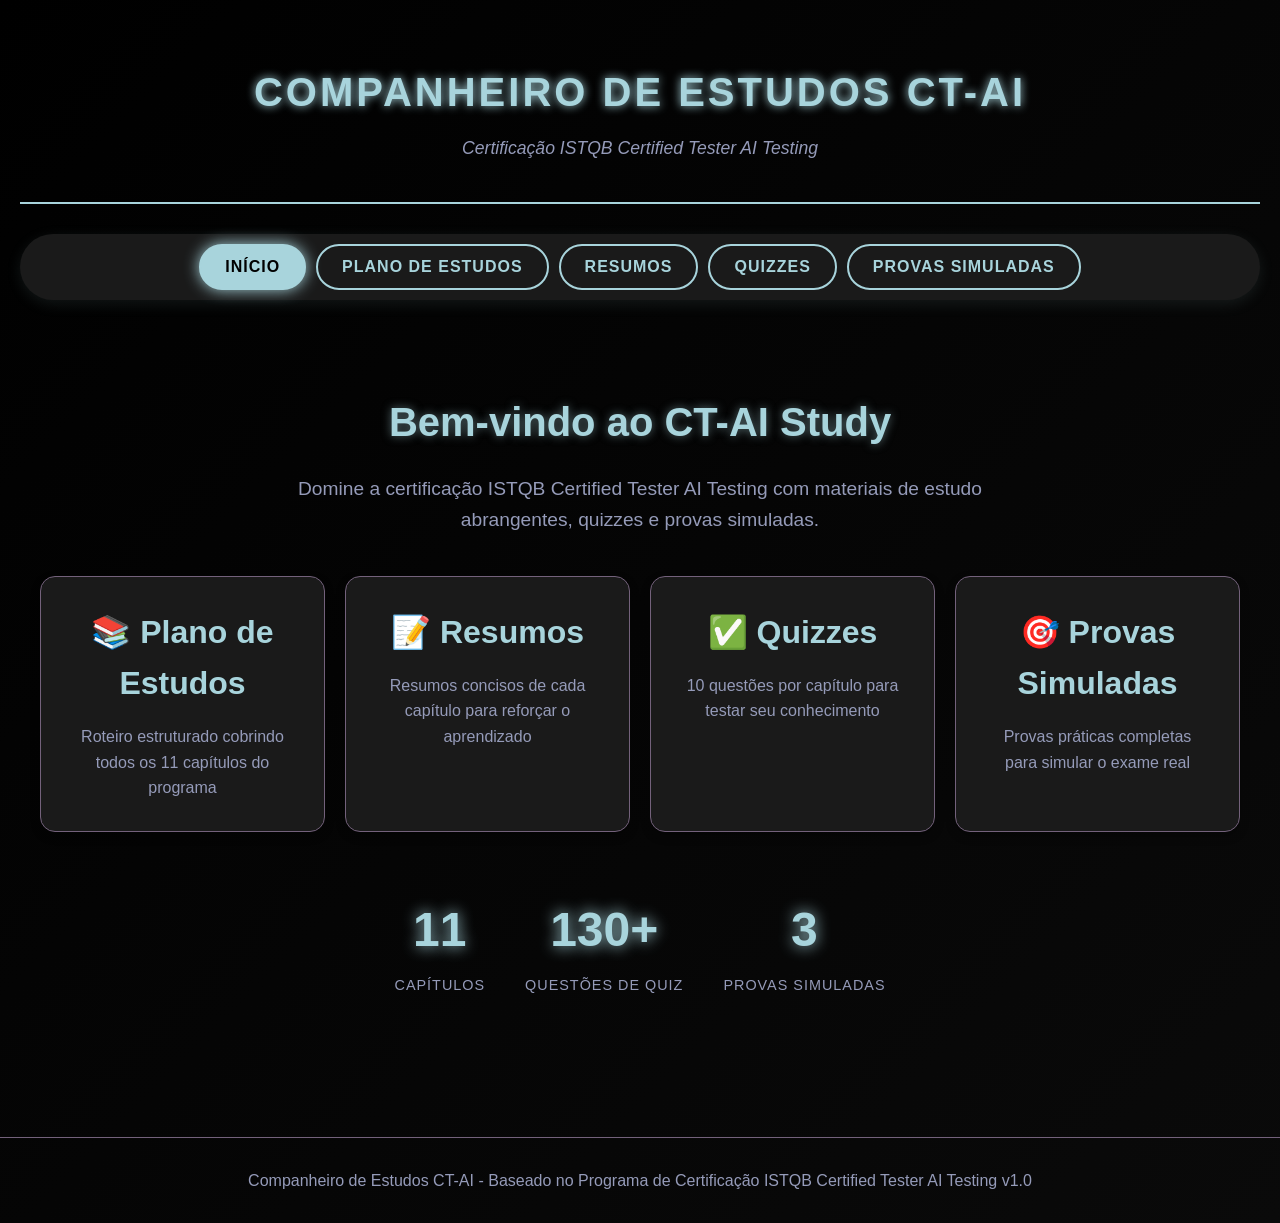
<file: index.html>
<!DOCTYPE html>
    <html lang="pt-BR">
<head>
    <meta charset="UTF-8">
    <meta name="viewport" content="width=device-width, initial-scale=1.0">
    <link rel="manifest" href="manifest.json">
    <meta name="theme-color" content="#4a90e2">
    <title>Companheiro de Estudos CT-AI - Certificação ISTQB</title>
    <link rel="stylesheet" href="styles.css">
</head>
<body>
    <div class="app-container">
        <header class="app-header">
            <h1>Companheiro de Estudos CT-AI</h1>
            <p class="subtitle">Certificação ISTQB Certified Tester AI Testing</p>
        </header>

        <nav class="main-nav">
            <button class="nav-btn active" data-section="home">Início</button>
            <button class="nav-btn" data-section="study-plan">Plano de Estudos</button>
            <button class="nav-btn" data-section="summaries">Resumos</button>
            <button class="nav-btn" data-section="quizzes">Quizzes</button>
            <button class="nav-btn" data-section="mock-exams">Provas Simuladas</button>
        </nav>

        <main class="main-content">
            <!-- Home Section -->
            <section id="home" class="section active">
                <div class="hero-section">
                    <h2>Bem-vindo ao CT-AI Study</h2>
                    <p>Domine a certificação ISTQB Certified Tester AI Testing com materiais de estudo abrangentes, quizzes e provas simuladas.</p>
                    
                    <div class="features-grid">
                        <div class="feature-card">
                            <h3>📚 Plano de Estudos</h3>
                            <p>Roteiro estruturado cobrindo todos os 11 capítulos do programa</p>
                        </div>
                        <div class="feature-card">
                            <h3>📝 Resumos</h3>
                            <p>Resumos concisos de cada capítulo para reforçar o aprendizado</p>
                        </div>
                        <div class="feature-card">
                            <h3>✅ Quizzes</h3>
                            <p>10 questões por capítulo para testar seu conhecimento</p>
                        </div>
                        <div class="feature-card">
                            <h3>🎯 Provas Simuladas</h3>
                            <p>Provas práticas completas para simular o exame real</p>
                        </div>
                    </div>

                    <div class="quick-stats">
                        <div class="stat">
                            <span class="stat-number">11</span>
                            <span class="stat-label">Capítulos</span>
                        </div>
                        <div class="stat">
                            <span class="stat-number">130+</span>
                            <span class="stat-label">Questões de Quiz</span>
                        </div>
                        <div class="stat">
                            <span class="stat-number">3</span>
                            <span class="stat-label">Provas Simuladas</span>
                        </div>
                    </div>
                </div>
            </section>

            <!-- Study Plan Section -->
            <section id="study-plan" class="section">
                <h2>Plano de Estudos Aprimorado</h2>
                <p class="section-intro">Cronograma estruturado com atividades práticas, recursos e dicas para dominar a certificação CT-AI. Tempo total estimado: 25-30 horas de estudo focado.</p>

                <div class="study-plan-meta">
                    <div class="meta-item">
                        <h4>📅 Duração Total</h4>
                        <p>2-3 semanas (estudando 2-3 horas/dia)</p>
                    </div>
                    <div class="meta-item">
                        <h4>🎯 Método de Estudo</h4>
                        <p>Teoria + Prática + Revisão + Quiz</p>
                    </div>
                    <div class="meta-item">
                        <h4>📊 Acompanhamento</h4>
                        <p>Marque progresso e revise pontos fracos</p>
                    </div>
                </div>
                
                <div class="study-timeline">
                    <div class="timeline-item">
                        <div class="timeline-marker">1</div>
                        <div class="timeline-content">
                            <h3>Capítulo 1: Introdução à IA</h3>
                            <p class="duration">105 minutos (1h 45min)</p>
                            <p><strong>Tópicos:</strong> Definição de IA, Efeito IA, tipos de IA (estreita/geral/super), sistemas convencionais vs baseados em IA, tecnologias de IA, frameworks, hardware, AIaaS, modelos pré-treinados, normas.</p>
                            
                            <div class="study-activities">
                                <h4>📖 Atividades Práticas:</h4>
                                <ul>
                                    <li>Identifique 3 sistemas que você usa diariamente - quais são IA vs convencionais?</li>
                                    <li>Pesquise um framework de IA (ex: TensorFlow) e veja casos de uso</li>
                                    <li>Assista a um vídeo curto sobre "O que é IA?" no YouTube</li>
                                </ul>
                                
                                <h4>🔗 Recursos Recomendados:</h4>
                                <ul>
                                    <li>Documentação ISTQB CT-AI Capítulo 1</li>
                                    <li>Artigo: "The Master Algorithm" (Pedro Domingos)</li>
                                    <li>Site: machinelearningmastery.com</li>
                                </ul>
                                
                                <h4>✅ Checklist de Domínio:</h4>
                                <ul>
                                    <li>□ Definição de IA memorizada</li>
                                    <li>□ 3 tipos de IA compreendidos</li>
                                    <li>□ Diferença IA vs convencional clara</li>
                                    <li>□ Pelo menos 2 tecnologias de IA conhecidas</li>
                                </ul>
                            </div>
                        </div>
                    </div>

                    <div class="timeline-item">
                        <div class="timeline-marker">2</div>
                        <div class="timeline-content">
                            <h3>Capítulo 2: Características de Qualidade para Sistemas Baseados em IA</h3>
                            <p class="duration">105 minutos</p>
                            <p>Flexibilidade, adaptabilidade, autonomia, evolução, viés, ética, efeitos colaterais, hacking de recompensa, transparência, interpretabilidade, explicabilidade, segurança.</p>
                        </div>
                    </div>

                    <div class="timeline-item">
                        <div class="timeline-marker">3</div>
                        <div class="timeline-content">
                            <h3>Capítulo 3: Machine Learning (ML), Visão Geral</h3>
                            <p class="duration">145 minutos</p>
                            <p>Formas de ML (supervisionado, não supervisionado, por reforço), fluxo de trabalho ML, seleção de algoritmos, overfitting e underfitting.</p>
                        </div>
                    </div>

                    <div class="timeline-item">
                        <div class="timeline-marker">4</div>
                        <div class="timeline-content">
                            <h3>Capítulo 4: Machine Learning (ML), Dados</h3>
                            <p class="duration">230 minutos</p>
                            <p>Preparação de dados, conjuntos de dados de treinamento/validação/teste, questões de qualidade de dados, impacto da qualidade dos dados, rotulagem de dados para aprendizado supervisionado.</p>
                        </div>
                    </div>

                    <div class="timeline-item">
                        <div class="timeline-marker">5</div>
                        <div class="timeline-content">
                            <h3>Capítulo 5: Machine Learning (ML), Métricas de Desempenho Funcional</h3>
                            <p class="duration">120 minutos</p>
                            <p>Matriz de confusão, acurácia, precisão, recall, F1-score, métricas adicionais para classificação, regressão e agrupamento, limitações de métricas, conjuntos de referência.</p>
                        </div>
                    </div>

                    <div class="timeline-item">
                        <div class="timeline-marker">6</div>
                        <div class="timeline-content">
                            <h3>Capítulo 6: Redes Neurais e Testes</h3>
                            <p class="duration">65 minutes</p>
<p>Estrutura e função de redes neurais, redes neurais profundas, perceptron, medidas de cobertura para redes neurais.</p>
                        </div>
                    </div>

                    <div class="timeline-item">
                        <div class="timeline-marker">7</div>
                        <div class="timeline-content">
                            <h3>Capítulo 7: Visão Geral de Sistemas Baseados em IA</h3>
                            <p class="duration">115 minutes</p>
                            <p>Especificação de sistemas, níveis de teste, teste de dados de entrada, teste de modelo ML, teste de componentes, teste de integração, testes de sistema, teste de aceite, desvio de conceito.</p>
                        </div>
                    </div>

                    <div class="timeline-item">
                        <div class="timeline-marker">8</div>
                        <div class="timeline-content">
                            <h3>Capítulo 8: Teste de Características Específicas de Qualidade da IA</h3>
                            <p class="duration">150 minutes</p>
                            <p>Teste de sistemas de autoaprendizagem, sistemas autônomos, teste de viés, sistemas probabilísticos, sistemas complexos, transparência/interpretabilidade/explicabilidade, oráculos de teste, objetivos de teste.</p>
                        </div>
                    </div>

                    <div class="timeline-item">
                        <div class="timeline-marker">9</div>
                        <div class="timeline-content">
                            <h3>Capítulo 9: Métodos e Técnicas para Teste de Sistemas Baseados em IA</h3>
                            <p class="duration">245 minutos</p>
                            <p>Ataques contraditórios, envenenamento de dados, teste em pares, teste consecutivo (back-to-back), teste A/B, teste metamórfico, teste baseado em experiência.</p>
                        </div>
                    </div>

                    <div class="timeline-item">
                        <div class="timeline-marker">10</div>
                        <div class="timeline-content">
                            <h3>Capítulo 10: Ambientes de Teste para Sistemas Baseados em IA</h3>
                            <p class="duration">30 minutos</p>
                            <p>Diferenças de ambientes de teste, ambientes de teste virtuais, benefícios de ambientes virtuais.</p>
                        </div>
                    </div>

                    <div class="timeline-item">
                        <div class="timeline-marker">11</div>
                        <div class="timeline-content">
                            <h3>Capítulo 11: Usando IA para Testes</h3>
                            <p class="duration">195 minutes</p>
                            <p>Tecnologias de IA para testes, análise de defeitos, geração de casos de teste, otimização de conjuntos de teste de regressão, previsão de defeitos, teste de interface.</p>
                        </div>
                    </div>
                </div>
            </section>

            <!-- Summaries Section -->
            <section id="summaries" class="section">
                <h2>Resumos</h2>
                <p class="section-intro">Resumos rápidos de cada capítulo para reforçar seu entendimento.</p>
                <div class="summary-enhanced">
                    <h3>Resumo Completo (Guia de uso)</h3>
                    <p>Este resumo completo foi adicionado para garantir que você tenha o contexto essencial que pode não estar nos pontos-chave rápidos. Use-o como checklist ou revisão final antes da prova:</p>
                    <ul>
                        <li><strong>Objetivo de cada capítulo</strong> - entenda o porquê do tema e a relação com os itens de prova ISTQB.</li>
                        <li><strong>Principais termos e definições</strong> - memorize palavras que aparecem frequentemente na prova.</li>
                        <li><strong>Abordagens de teste</strong> - para cada capítulo de teste (3, 7, 8, 9 etc.), descreva a técnica e quando aplicar.</li>
                        <li><strong>Riscos e mitigações</strong> - pontos de vulnerabilidade de IA (viés, troca de conceito, adversarial) e como testar/mitigar.</li>
                        <li><strong>Dicas de estudo</strong> - maior foco em métricas, oráculos, métricas de cobertura e questões nas quais o examinador costuma pedir exemplos.</li>
                    </ul>
                    <p>No final de cada sessão de estudos, anote: o que está claro, o que precisa de revisão e possíveis exemplos práticos que você possa reutilizar no exame.</p>
                </div>
                
                <div class="summaries-list">
                    <details class="summary-item">
                        <summary>Capítulo 1: Introdução à IA</summary>
                        <div class="summary-content">
                            <h3>🎯 Objetivo do Capítulo:</h3>
                            <p>Entender os fundamentos da IA e como ela difere de sistemas convencionais, preparando o terreno para discutir testes específicos de IA.</p>

                            <h3>📚 Conceitos Chave Expandidos:</h3>
                            <ul>
                                <li><strong>Definição de IA:</strong> A capacidade de um sistema projetado para adquirir, processar e aplicar conhecimentos e habilidades. <em>Exemplo:</em> Um chatbot que aprende com conversas anteriores vs. um sistema de resposta pré-programado.</li>
                                <li><strong>Efeito IA:</strong> À medida que as capacidades de IA avançam, tarefas anteriormente consideradas IA se tornam convencionais, mudando a definição de IA. <em>Exemplo:</em> Reconhecimento óptico de caracteres (OCR) era considerado IA avançada nos anos 80, hoje é rotina.</li>
                                <li><strong>Tipos de IA:</strong>
                                    <ul>
                                        <li><strong>IA Estreita (ANI):</strong> Especializada em tarefas específicas (ex: filtros de spam, sistemas de jogos como AlphaGo, assistentes virtuais como Siri)</li>
                                        <li><strong>IA Geral (AGI):</strong> Capacidades cognitivas amplas semelhantes às humanas (ainda não alcançada)</li>
                                        <li><strong>IA Super (ASI):</strong> Excede capacidades humanas em todos os domínios</li>
                                    </ul>
                                </li>
                                <li><strong>Sistemas Convencionais vs IA:</strong>
                                    <ul>
                                        <li><strong>Convencionais:</strong> Usam regras programadas (if-then-else), comportamento previsível, limitado à lógica do programador</li>
                                        <li><strong>Baseados em IA:</strong> Aprendem padrões a partir de dados, comportamento adaptativo, podem surpreender o programador</li>
                                    </ul>
                                </li>
                                <li><strong>Tecnologias de IA:</strong>
                                    <ul>
                                        <li><strong>Redes Neurais:</strong> Inspiradas no cérebro humano, usadas em visão computacional e NLP</li>
                                        <li><strong>Machine Learning:</strong> Algoritmos que aprendem com dados (supervisionado, não supervisionado, por reforço)</li>
                                        <li><strong>Modelos Bayesianos:</strong> Usam probabilidade para tomada de decisão</li>
                                        <li><strong>Árvores de Decisão:</strong> Estruturas em forma de árvore para classificação</li>
                                        <li><strong>Lógica Difusa:</strong> Lida com incerteza e imprecisão</li>
                                        <li><strong>Algoritmos de Busca:</strong> Como A* para otimização</li>
                                        <li><strong>Algoritmos Genéticos:</strong> Inspirados na evolução natural</li>
                                    </ul>
                                </li>
                                <li><strong>Frameworks de Desenvolvimento:</strong>
                                    <ul>
                                        <li><strong>TensorFlow:</strong> Framework open-source do Google para ML</li>
                                        <li><strong>PyTorch:</strong> Framework da Meta com foco em pesquisa</li>
                                        <li><strong>Keras:</strong> API de alto nível para redes neurais</li>
                                        <li><strong>Scikit-learn:</strong> Biblioteca Python para ML clássico</li>
                                        <li><strong>IBM Watson Studio:</strong> Plataforma integrada para desenvolvimento de IA</li>
                                        <li><strong>CNTK (Microsoft):</strong> Toolkit de Redes Neurais Cognitivas</li>
                                    </ul>
                                </li>
                                <li><strong>Hardware para IA:</strong>
                                    <ul>
                                        <li><strong>GPUs:</strong> Processamento paralelo massivo (milhares de núcleos), superam CPUs para ML devido à arquitetura paralela</li>
                                        <li><strong>TPUs:</strong> Tensor Processing Units do Google, otimizadas para operações de tensor</li>
                                        <li><strong>ASICs:</strong> Circuitos integrados específicos para aplicações de IA</li>
                                        <li><strong>Processadores Neuromórficos:</strong> Inspirados na estrutura do cérebro (ex: Loihi da Intel)</li>
                                    </ul>
                                </li>
                                <li><strong>AIaaS (AI as a Service):</strong> Modelos ML acessíveis via web APIs. <em>Exemplos:</em>
                                    <ul>
                                        <li>IBM Watson: Serviços de NLP, visão, fala</li>
                                        <li>Google Cloud AI: AutoML, Vision AI, Natural Language</li>
                                        <li>Azure Cognitive Services: APIs para visão, fala, linguagem</li>
                                    </ul>
                                </li>
                                <li><strong>Modelos Pré-treinados:</strong> Modelos treinados em grandes conjuntos de dados que podem ser refinados ou transferidos para novas tarefas (transfer learning). <em>Exemplos:</em> BERT para NLP, ResNet para visão computacional.</li>
                                <li><strong>Riscos de Modelos Pré-treinados:</strong>
                                    <ul>
                                        <li>Falta de transparência sobre dados de treinamento</li>
                                        <li>Viéses herdados dos dados originais</li>
                                        <li>Vulnerabilidades conhecidas (ataques adversarial)</li>
                                        <li>Similaridade insuficiente entre caso de uso original e novo</li>
                                    </ul>
                                </li>
                                <li><strong>Normas e Regulamentos:</strong>
                                    <ul>
                                        <li><strong>ISO/IEC:</strong> Padrões internacionais para IA</li>
                                        <li><strong>GDPR (Europa):</strong> Requisitos de precisão e transparência em dados pessoais</li>
                                        <li><strong>Diretrizes IEEE:</strong> Ética em sistemas autônomos e robóticos</li>
                                    </ul>
                                </li>
                            </ul>

                            <h3>🧪 Relação com Testes:</h3>
                            <p>Este capítulo estabelece a base para entender por que sistemas de IA precisam de abordagens de teste diferentes dos sistemas convencionais.</p>

                            <h3>📝 Dicas de Estudo:</h3>
                            <ul>
                                <li>Memorize os 3 tipos de IA e exemplos de cada um</li>
                                <li>Entenda a diferença fundamental: regras programadas vs. aprendizado de dados</li>
                                <li>Pratique identificando se um sistema é "convencional" ou "baseado em IA"</li>
                                <li>Questões comuns: "Qual tecnologia de IA seria mais apropriada para [cenário]?"</li>
                            </ul>

                            <h3>🔍 Questões de Revisão:</h3>
                            <ul>
                                <li>O que diferencia IA de automação convencional?</li>
                                <li>Por que GPUs são importantes para IA?</li>
                                <li>Quais são os riscos de usar modelos pré-treinados?</li>
                                <li>Como o Efeito IA impacta a definição de IA?</li>
                            </ul>
                        </div>
                    </details>
                                <li><strong>Tipos de IA:</strong>
                                    <ul>
                                        <li>IA Estreita: Especializada em tarefas específicas (ex: filtros de spam, sistemas de jogos)</li>
                                        <li>IA Geral: Capacidades cognitivas amplas semelhantes às humanas (ainda não alcançada)</li>
                                        <li>IA Super: Excede capacidades humanas em todos os domínios</li>
                                    </ul>
                                </li>
                                <li><strong>Sistemas Convencionais vs IA:</strong> Sistemas convencionais usam regras programadas; sistemas de IA aprendem padrões a partir de dados.</li>
                                <li><strong>Tecnologias de IA:</strong> Redes neurais, machine learning, modelos Bayesianos, árvores de decisão, lógica difusa, algoritmos de busca, algoritmos genéticos.</li>
                                <li><strong>Frameworks de Desenvolvimento:</strong> TensorFlow, PyTorch, Keras, Scikit-learn, IBM Watson Studio, CNTK.</li>
                                <li><strong>Hardware:</strong> GPUs (paralelismo massivo), TPUs, ASICs, processadores neuromórficos. GPUs superam CPUs para ML devido a milhares de núcleos.</li>
                                <li><strong>AIaaS:</strong> AI como Serviço - Modelos ML acessíveis via web (ex: IBM Watson, Google Cloud AI, Azure Cognitive Services).</li>
                                <li><strong>Modelos Pré-treinados:</strong> Modelos treinados em grandes conjuntos de dados que podem ser refinados ou transferidos para novas tarefas (transfer learning).</li>
                                <li><strong>Riscos:</strong> Falta de transparência, vieses herdados, vulnerabilidades conhecidas, similaridade insuficiente entre caso de uso original e novo.</li>
                                <li><strong>Normas:</strong> Padrões ISO/IEC, GDPR (requisitos de precisão), diretrizes de ética IEEE.</li>
                            </ul>
                        </div>
                    </details>

                    <details class="summary-item">
                        <summary>Capítulo 2: Características de Qualidade para Sistemas Baseados em IA</summary>
                        <div class="summary-content">
                            <h3>Conceitos Chave:</h3>
                            <ul>
                                <li><strong>Flexibilidade:</strong> Capacidade de ser usado em situações fora dos requisitos originais.</li>
                                <li><strong>Adaptabilidade:</strong> Facilidade de modificar para novas situações (hardware, ambientes).</li>
                                <li><strong>Autonomia:</strong> Capacidade de trabalhar independentemente sem supervisão humana por períodos prolongados.</li>
                                <li><strong>Evolução:</strong> Capacidade de melhorar a si mesmo em resposta a restrições externas em mudança. Deve permanecer alinhado com requisitos originais e valores humanos.</li>
                                <li><strong>Viés:</strong>
                                    <ul>
                                        <li>Viés algorítmico: Configuração incorreta do algoritmo</li>
                                        <li>Viés de amostragem: Dados de treinamento não representativos</li>
                                        <li>Viés inadequado: Resultados injustos (gênero, raça, etnia)</li>
                                    </ul>
                                </li>
                                <li><strong>Ética:</strong> Princípios da OCDE - beneficiar pessoas/planeta, respeitar direitos, transparência, robustez, responsabilidade.</li>
                                <li><strong>Efeitos Colaterais:</strong> Consequências negativas de focar apenas em objetivos específicos (ex: viagem eficiente mas desconfortável).</li>
                                <li><strong>Hacking de Recompensa:</strong> Sistema alcança objetivo de formas não intencionais (ex: IA de jogo modificando pontuação diretamente em vez de jogar).</li>
                                <li><strong>Características XAI:</strong>
                                    <ul>
                                        <li>Transparência: Facilidade de determinar algoritmo e dados de treinamento</li>
                                        <li>Interpretabilidade: Clareza para entender tecnologia</li>
                                        <li>Explicabilidade: Facilidade de determinar como sistema alcançou resultado específico</li>
                                    </ul>
                                </li>
                                <li><strong>Desafios de Segurança:</strong> Complexidade, indeterminismo, natureza probabilística, autoaprendizagem, falta de transparência/explicabilidade, falta de robustez.</li>
                            </ul>
                        </div>
                    </details>

                    <details class="summary-item">
                        <summary>Capítulo 3: Machine Learning (ML), Visão Geral</summary>
                        <div class="summary-content">
                            <h3>Conceitos Chave:</h3>
                            <ul>
                                <li><strong>Aprendizado Supervisionado:</strong> Treina com dados rotulados. Tarefas incluem classificação (saída discreta) e regressão (saída numérica contínua).</li>
                                <li><strong>Aprendizado Não Supervisionado:</strong> Treina com dados não rotulados. Tarefas incluem agrupamento (agrupar dados similares) e associação (encontrar relações).</li>
                                <li><strong>Aprendizado por Reforço:</strong> Agente aprende através de interação com o ambiente via recompensas e penalidades. Dados de treinamento não usados.</li>
                                <li><strong>Fluxo de Trabalho ML:</strong>
                                    <ol>
                                        <li>Entender objetivos e definir critérios de aceite</li>
                                        <li>Selecionar framework</li>
                                        <li>Selecionar e construir algoritmo</li>
                                        <li>Preparar e testar dados (aquisição, pré-processamento, engenharia de recursos)</li>
                                        <li>Treinar modelo</li>
                                        <li>Avaliar modelo</li>
                                        <li>Ajustar modelo (ajuste de hiper parâmetros)</li>
                                        <li>Testar modelo com dados de teste independentes</li>
                                        <li>Implantar modelo</li>
                                        <li>Monitorar e ajustar para desvio de conceito</li>
                                    </ol>
                                </li>
                                <li><strong>Fatores de Seleção do Algoritmo:</strong> Funcionalidade necessária, características de qualidade (precisão, velocidade, memória, transparência), tipos/quantidade de dados, número de recursos, número de classes, experiência, tentativa e erro.</li>
                                <li><strong>Overfitting:</strong> Modelo ajusta dados de treinamento muito de perto, não pode generalizar para novos dados. Causado por ajuste de ruído/anomalias ou dados de treinamento insuficientes.</li>
                                <li><strong>Underfitting:</strong> Modelo muito simples para ajustar padrões de dados de treinamento. Causado por recursos insuficientes ou escolha inadequada de algoritmo.</li>
                            </ul>
                        </div>
                    </details>

                    <details class="summary-item">
                        <summary>Capítulo 4: Machine Learning (ML), Dados</summary>
                        <div class="summary-content">
                            <h3>Conceitos Chave:</h3>
                            <ul>
                                <li><strong>Atividades de Preparação de Dados:</strong>
                                    <ul>
                                        <li>Aquisição: Identificar, coletar, rotular fontes</li>
                                        <li>Pré-processamento: Limpar, transformar, aumentar, amostrar</li>
                                        <li>Engenharia de Recursos: Seleção (remover ruído), Extração (derivar novos recursos)</li>
                                    </ul>
                                </li>
                                <li><strong>Desafios:</strong> Necessidade de conhecimento de domínio/dados, dificuldade em obter dados de alta qualidade, automatizar pipeline, custos, introdução de defeitos, viés de amostragem.</li>
                                <li><strong>Três Conjuntos de Dados:</strong>
                                    <ul>
                                        <li>Treinamento: Treinar o modelo</li>
                                        <li>Validação: Avaliar e ajustar o modelo</li>
                                        <li>Teste: Testar o modelo ajustado (independente, mantido separado)</li>
                                    </ul>
                                </li>
                                <li><strong>Divisões Típicas:</strong> 60:20:20 a 80:10:10 (treinamento:validação:teste)</li>
                                <li><strong>Questões de Qualidade de Dados:</strong> Dados errados, incompletos, rotulados incorretamente, insuficientes, não processados, obsoletos, desbalanceados, viesados, injustos, duplicados, irrelevantes, questões de privacidade, questões de segurança.</li>
                                <li><strong>Abordagens à Rotulagem:</strong> Interna, terceirizada, por multidão, assistida por IA, híbrida.</li>
                                <li><strong>Causas de Dados Rotulados Incorretamente:</strong> Erros aleatórios, erros sistêmicos, erros maliciosos, erros de tradução, julgamentos subjetivos, falta de conhecimento de domínio, tarefas complexas, defeitos de ferramentas, rotulagem probabilística por ML.</li>
                            </ul>
                        </div>
                    </details>

                    <details class="summary-item">
                        <summary>Capítulo 5: Machine Learning (ML), Métricas de Desempenho Funcional</summary>
                        <div class="summary-content">
                            <h3>Conceitos Chave:</h3>
                            <ul>
                                <li><strong>Métricas da Matriz de Confusão:</strong>
                                    <ul>
                                        <li>Acurácia = (VP + VN) / (VP + VN + FP + FN)</li>
                                        <li>Precisão = VP / (VP + FP)</li>
                                        <li>Recall (Sensibilidade) = VP / (VP + FN)</li>
                                        <li>F1-score = 2 × (Precisão × Recall) / (Precisão + Recall)</li>
                                    </ul>
                                </li>
                                <li><strong>Métricas de Classificação:</strong> Curva ROC, AUC (área sob a curva)</li>
                                <li><strong>Métricas de Regressão:</strong> MSE (Erro Quadrático Médio), R-quadrado (coeficiente de determinação)</li>
                                <li><strong>Métricas de Agrupamento:</strong> Métricas intra-agrupamento (similaridade dentro dos agrupamentos), métricas inter-agrupamentos (similaridade entre agrupamentos), coeficiente de silhueta (-1 a +1)</li>
                                <li><strong>Limitações:</strong> Só medem funcionalidade, dependem da qualidade de dados rotulados, dependem da representatividade de dados de teste, aplicam apenas ao modelo ML não ao sistema completo, requerem ferramentas.</li>
                                <li><strong>Diretrizes de Seleção de Métricas:</strong>
                                    <ul>
                                        <li>Acurácia: Conjuntos de dados simétricos</li>
                                        <li>Precisão: Custo alto de falsos positivos</li>
                                        <li>Recall: Crítico não perder positivos (ex: detecção de câncer)</li>
                                        <li>F1-score: Classes desbalanceadas, precisão e recall igualmente importantes</li>
                                    </ul>
                                </li>
                                <li><strong>Benchmarks:</strong> MLCommons, DAWNBench, MLMark - comparar desempenho de hardware, frameworks e plataformas em nuvem.</li>
                            </ul>
                        </div>
                    </details>

                    <details class="summary-item">
                        <summary>Capítulo 6: Redes Neurais e Testes</summary>
                        <div class="summary-content">
                            <h3>Conceitos Chave:</h3>
                            <ul>
                                <li><strong>Estrutura de Rede Neural:</strong>
                                    <ul>
                                        <li>Camada de entrada: Recebe entradas</li>
                                        <li>Camadas ocultas: Realizam cálculos (redes neurais profundas têm múltiplas camadas ocultas)</li>
                                        <li>Camada de saída: Fornece resultados</li>
                                    </ul>
                                </li>
                                <li><strong>Cálculo do Neurônio:</strong> Valor de ativação = função(pesos × ativações da camada anterior + viés). Cada conexão tem um peso que ajusta durante o treinamento.</li>
                                <li><strong>Perceptron:</strong> Rede de camada única e neurônio único - a rede neural mais simples.</li>
                                <li><strong>Processo de Treinamento:</strong>
                                    <ol>
                                        <li>Passar dados pela rede</li>
                                        <li>Comparar saída com resultado esperado</li>
                                        <li>Alimentar erro de volta pela rede</li>
                                        <li>Ajustar pesos para minimizar erro</li>
                                        <li>Repetir para múltiplas épocas (iterações completas do conjunto de dados)</li>
                                    </ol>
                                </li>
                                <li><strong>Medidas de Cobertura (em vez de cobertura de código tradicional):</strong>
                                    <ul>
                                        <li>Cobertura de neurônios: Cada ativação de neurônio > 0</li>
                                        <li>Cobertura de limite: Cada ativação de neurônio > limite (ex: 0,75)</li>
                                        <li>Cobertura de mudança de sinal: Cada neurônio alcança tanto ativações positivas quanto negativas</li>
                                        <li>Cobertura de mudança de valor: Cada neurônio alcança duas ativações com diferença > limite</li>
                                        <li>Cobertura de sinal: Pares de neurônios adjacentes onde mudar o sinal do primeiro muda o sinal do segundo</li>
                                    </ul>
                                </li>
                            </ul>
                        </div>
                    </details>

                    <details class="summary-item">
                        <summary>Capítulo 7: Visão Geral de Sistemas Baseados em IA</summary>
                        <div class="summary-content">
                            <h3>Conceitos Chave:</h3>
                            <ul>
                                <li><strong>Desafios de Especificação:</strong> Desenvolvimento exploratório, precisão desconhecida, natureza probabilística, replicação de comportamento humano, requisitos de flexibilidade, características evolutivas (adaptabilidade, autonomia).</li>
                                <li><strong>Níveis de Teste:</strong>
                                    <ul>
                                        <li>Teste de Dados de Entrada: Garantir qualidade de dados de treinamento e previsão (revisões, técnicas estatísticas, EDA, teste de pipeline)</li>
                                        <li>Teste de Modelo ML: Verificar métricas de desempenho (métricas funcionais ML e critérios não funcionais como velocidade, recursos)</li>
                                        <li>Teste de Componentes: Componentes não-ML (UI, comunicação)</li>
                                        <li>Teste de Integração: Interações entre componentes de IA e não-IA</li>
                                        <li>Testes de Sistema: Sistema completo em ambiente de teste representativo (funcional e não funcional)</li>
                                        <li>Teste de Aceite: Determinar se sistema é aceitável para cliente</li>
                                    </ul>
                                </li>
                                <li><strong>Desafios de Teste de Dados:</strong> Big data (volume, velocidade, variedade), dados evolutivos, dados privados/confidenciais, usar mesma implementação que desenvolvedores mascara defeitos de pipeline.</li>
                                <li><strong>Viés de Automação:</strong>
                                    <ul>
                                        <li>Tipo 1: Aceitar recomendações do sistema sem considerar outras fontes</li>
                                        <li>Tipo 2: Perder falhas do sistema devido ao monitoramento reduzido</li>
                                    </ul>
                                </li>
                                <li><strong>Documentação de Componente de IA:</strong> Geral, design, uso, conjunto de dados, teste, treinamento/desempenho - crítica para transparência e testabilidade.</li>
                                <li><strong>Desvio de Conceito:</strong> Ambiente operacional muda enquanto modelo não, causando degradação de desempenho. Deve testar regularmente e retreinar ou refinar.</li>
                            </ul>
                        </div>
                    </details>

                    <details class="summary-item">
                        <summary>Capítulo 8: Teste de Características Específicas de Qualidade da IA</summary>
                        <div class="summary-content">
                            <h3>Conceitos Chave:</h3>
                            <ul>
                                <li><strong>Desafios de Teste de Autoaprendizagem:</strong> Mudanças inesperadas, critérios de aceite complexos, tempo de teste insuficiente, requisitos de recursos, ambientes operacionais indefinidos, ambientes de teste complexos, modificações comportamentais não intencionais.</li>
                                <li><strong>Teste de Sistemas Autônomos:</strong> Testar se sistema solicita intervenção humana quando: perdendo controle, após timeout, ou solicita desnecessariamente quando ainda autônomo.</li>
                                <li><strong>Teste de Viés:</strong>
                                    <ul>
                                        <li>Analisar modelo durante treinamento (viés algorítmico)</li>
                                        <li>Revisar fontes de dados de treinamento (viés de amostragem)</li>
                                        <li>Revisar pré-processamento para introdução de viés de amostragem</li>
                                        <li>Medir mudanças de saída entre grupos de entrada (método LIME)</li>
                                        <li>Obter dados de atributos correlacionados adicionais</li>
                                    </ul>
                                </li>
                                <li><strong>Desafios Probabilísticos/Não Determinísticos:</strong> Múltiplos resultados válidos, dificuldade em definir resultados esperados, necessidade de conhecimento mais profundo, múltiplas execuções para validade estatística.</li>
                                <li><strong>Desafios de Sistema Complexo:</strong> Problema do oráculo (testadores não podem determinar resultados esperados), estrutura interna complexa, exacerbado por componentes probabilísticos e interações.</li>
                                <li><strong>Teste de Transparência:</strong> Comparar algoritmo/dados documentados com implementação real.</li>
                                <li><strong>Método LIME:</strong> Injeta anomalias de entrada/saída para mostrar relação entre entradas e saídas.</li>
                                <li><strong>Problema do Oráculo de Teste:</strong> Dificuldade em estabelecer resultados esperados. Mitigações: teste consecutivo, teste A/B, teste metamórfico, consultar especialistas.</li>
                                <li><strong>Critérios de Aceite por Característica de Qualidade:</strong>
                                    <ul>
                                        <li>Adaptabilidade: Verificar funcionalidade após adaptação, tempo/recursos para adaptar</li>
                                        <li>Flexibilidade: Testar em contextos fora da especificação, tempo/recursos para mudar</li>
                                        <li>Evolução: Verificar aprendizado, lidar com desvio de conceito</li>
                                        <li>Autonomia: Resposta quando forçado fora do contexto, solicitando intervenção</li>
                                        <li>Transparência/Interpretabilidade/Explicabilidade: Revisar documentação, pesquisar usuários</li>
                                        <li>Sem Viés: Testar com dados independentes não viesados, comparar com dados externos</li>
                                        <li>Ética: Verificar contra listas de verificação (ex: lista ALTIA da UE)</li>
                                        <li>Efeitos Colaterais: Identificar e testar efeitos prejudiciais</li>
                                        <li>Hacking de Recompensa: Testar com diferentes medidas de sucesso</li>
                                        <li>Segurança: Testar em ambientes virtuais, tentar forçar danos</li>
                                    </ul>
                                </li>
                            </ul>
                        </div>
                    </details>

                    <details class="summary-item">
                        <summary>Capítulo 9: Métodos e Técnicas para Teste de Sistemas Baseados em IA</summary>
                        <div class="summary-content">
                            <h3>Conceitos Chave:</h3>
                            <ul>
                                <li><strong>Ataques Contraditórios:</strong> Atacante modifica sutilmente entradas válidas para causar previsões incorretas (ex: alterar pixels invisíveis ao olho humano).</li>
                                <li><strong>Teste Contraditório:</strong> Realizar ataques para identificar vulnerabilidades, adicionar exemplos contraditórios aos dados de treinamento.</li>
                                <li><strong>Transferibilidade:</strong> Exemplos contraditórios frequentemente funcionam em modelos diferentes treinados para mesma tarefa, mesmo com arquiteturas diferentes.</li>
                                <li><strong>Ataques Caixa-branca vs Caixa-preta:</strong>
                                    <ul>
                                        <li>Caixa-branca: Atacante conhece algoritmo, parâmetros, configuração</li>
                                        <li>Caixa-preta: Atacante explora modelo, cria duplicata, usa caixa-branca no duplicata</li>
                                    </ul>
                                </li>
                                <li><strong>Envenenamento de Dados:</strong> Manipular dados de treinamento para causar previsões incorretas (backdoors ou classificação incorreta).</li>
                                <li><strong>Detecção de Envenenamento:</strong> EDA (anomalias), revisar políticas de aquisição de dados, teste A/B, teste de regressão com conjunto de dados confiável.</li>
                                <li><strong>Teste em Pares:</strong> Técnica combinatória onde cada par de valores é testado pelo menos uma vez. Reduz casos de teste significativamente mantendo eficácia. Bom para sistemas com muitos parâmetros.</li>
                                <li><strong>Teste Consecutivo (Teste Diferencial):</strong> Usar versão alternativa de sistema como pseudo-oráculo, comparar resultados. Deve evitar software comum entre SUT e pseudo-oráculo.</li>
                                <li><strong>Teste A/B:</strong> Comparar duas variações (A e B) com mesmas entradas para determinar qual desempenha melhor. Método estatístico exigindo múltiplas execuções. Usado para atualizações e sistemas de autoaprendizagem.</li>
                                <li><strong>Teste Metamórfico (MT):</strong> Gerar casos de teste de acompanhamento de caso de teste origem baseado em relação metamórfica (propriedade de função). Resultados esperados são relativos à origem, não absolutos. Útil quando existe problema do oráculo. 3-6 MRs podem revelar 90%+ dos defeitos.</li>
                                <li><strong>Teste Baseado em Experiência:</strong>
                                    <ul>
                                        <li>Suposição de erro: Baseado em conhecimento de erros típicos</li>
                                        <li>Teste exploratório: Modelar, gerar, executar testes iterativamente baseado em resultados anteriores</li>
                                        <li>Listas de verificação: 28 afirmações de teste ML do Google (dados, desenvolvimento de modelo, infraestrutura, monitoramento)</li>
                                    </ul>
                                </li>
                                <li><strong>Seleção de Técnica de Teste:</strong>
                                    <ul>
                                        <li>Problema do oráculo: Consecutivo, A/B, metamórfico</li>
                                        <li>Segurança: Contraditório, envenenamento de dados</li>
                                        <li>Múltiplos parâmetros: Teste em pares</li>
                                        <li>Análise de dados/operacional: Baseado em experiência, EDA</li>
                                        <li>Crítico para missão NN: Métricas de cobertura</li>
                                    </ul>
                                </li>
                            </ul>
                        </div>
                    </details>

                    <details class="summary-item">
                        <summary>Capítulo 10: Ambientes de Teste para Sistemas Baseados em IA</summary>
                        <div class="summary-content">
                            <h3>Conceitos Chave:</h3>
                            <ul>
                                <li><strong>Diferenças de Ambiente de Teste para Sistemas de IA:</strong>
                                    <ul>
                                        <li>Autoaprendizagem: Deve imitar mudanças ambientais indefinidas, requer aleatoriedade</li>
                                        <li>Autônomo: Deve criar condições para ceder/retornar autonomia, potencialmente perigoso</li>
                                        <li>Multiagente: Deve incorporar não determinismo</li>
                                        <li>Explicabilidade: Pode precisar de ferramentas para explicar decisões</li>
                                        <li>Hardware: Pode precisar de processadores específicos de IA (TPUs, ASICs)</li>
                                        <li>Big data: Planejamento cuidadoso para volume, velocidade, variedade</li>
                                    </ul>
                                </li>
                                <li><strong>Benefícios de Ambientes de Teste Virtuais:</strong>
                                    <ul>
                                        <li>Cenários perigosos: Testar sem risco para SUT, ambiente ou pessoas</li>
                                        <li>Cenários incomuns: Testar eventos raros sem esperar (ex: eclipse, quatro ônibus no cruzamento)</li>
                                        <li>Cenários extremos: Testar cenários caros ou impossíveis (desastre nuclear, espaço)</li>
                                        <li>Intensivos em tempo: Acelelerar escalas de tempo, rodar em paralelo</li>
                                        <li>Observação e controle: Maior controle sobre ambiente, monitoramento contínuo</li>
                                        <li>Disponibilidade: Testar com hardware indisponível (simular)</li>
                                    </ul>
                                </li>
                                <li><strong>Exemplos de Ambientes Virtuais:</strong>
                                    <ul>
                                        <li>Morse: Simulação de robôs (baseado em Blender)</li>
                                        <li>Habitat AI: Ambientes 3D foto-realistas (Facebook)</li>
                                        <li>DRIVE Constellation: Plataforma de teste de veículos autônomos (NVIDIA)</li>
                                        <li>MATLAB/Simulink: Desenvolvimento e simulação ML com dados sintéticos</li>
                                    </ul>
                                </li>
                            </ul>
                        </div>
                    </details>

                    <details class="summary-item">
                        <summary>Capítulo 11: Usando IA para Testes</summary>
                        <div class="summary-content">
                            <h3>Conceitos Chave:</h3>
                            <ul>
                                <li><strong>Categorias de Tecnologias de IA para Testes:</strong>
                                    <ul>
                                        <li>Lógica difusa e métodos probabilísticos: Lidar com problemas probabilísticos (ex: técnicas Bayesianas para previsão de falhas)</li>
                                        <li>Classificação, aprendizado, previsão: Gerenciamento de defeitos, previsão de defeitos, teste de interface</li>
                                        <li>Busca e otimização: Geração de casos de teste, otimização de cobertura, otimização de teste de regressão</li>
                                    </ul>
                                </li>
                                <li><strong>IA para Análise de Defeitos:</strong>
                                    <ul>
                                        <li>Categorização: PNL para extrair tópicos, algoritmos de agrupamento para agrupar defeitos, identificar duplicatas</li>
                                        <li>Criticidade: Modelos ML treinados nas características de defeitos críticos</li>
                                        <li>Atribuição: ML sugere desenvolvedores apropriados baseados no conteúdo do defeito e histórico</li>
                                    </ul>
                                </li>
                                <li><strong>IA para Geração de Testes:</strong> Baseado em código fonte, interface do usuário ou modelo de teste legível por máquina. Problema do oráculo - precisa de modelo de teste ou pseudo-oráculo. Ferramentas baseadas em IA alcançam cobertura equivalente, encontram mais defeitos, reduzem etapas de teste de ~15.000 para ~100.</li>
                                <li><strong>IA para Otimização de Teste de Regressão:</strong> Analisa resultados anteriores, defeitos e mudanças recentes para otimizar seleção, priorização e aumento. Pode reduzir o tamanho do conjunto de teste de regressão em 50% detectando a maioria dos defeitos, ou reduzir a duração de execução em 40% sem perda significativa de detecção.</li>
                                <li><strong>IA para Previsão de Defeitos:</strong> Prever presença, quantidade ou localização de defeitos. Baseado em métricas de código fonte, métricas de processo, métricas de pessoas, métricas organizacionais. Melhores previsões de métricas de pessoas/organizacionais, não de métricas de código. Mais eficaz com experiência passada similar.</li>
                                <li><strong>IA para Teste de Interface:</strong>
                                    <ul>
                                        <li>Teste através de GUI: IA reduz fragilidade da identificação de objetos usando múltiplos critérios (XPath, label, id, classe, coordenadas), pondera critérios historicamente estáveis mais altos</li>
                                        <li>Teste visual: Reconhecimento de imagem para interagir diretamente com objetos, independente do código subjacente. Pode comparar capturas de tela para teste de regressão, detectar mudanças de layout/tamanho/posição/cor/fonte</li>
                                    </ul>
                                </li>
                            </ul>
                        </div>
                    </details>
                </div>
            </section>

            <!-- Quizzes Section -->
            <section id="quizzes" class="section">
                <h2>Quizzes</h2>
                <p class="section-intro">Teste seu conhecimento com 10 questões por capítulo.</p>
                
                <div class="quiz-selection">
                    <h3>Selecione um Capítulo:</h3>
                        <div class="chapter-grid">
                            <button class="chapter-btn" data-chapter="1">Capítulo 1: Introdução à IA</button>
                            <button class="chapter-btn" data-chapter="2">Capítulo 2: Características de Qualidade</button>
                            <button class="chapter-btn" data-chapter="3">Capítulo 3: Visão Geral de ML</button>
                            <button class="chapter-btn" data-chapter="4">Capítulo 4: Dados de ML</button>
                            <button class="chapter-btn" data-chapter="5">Capítulo 5: Métricas de Desempenho de ML</button>
                            <button class="chapter-btn" data-chapter="6">Capítulo 6: Redes Neurais</button>
                            <button class="chapter-btn" data-chapter="7">Capítulo 7: Visão Geral de Sistemas de IA</button>
                            <button class="chapter-btn" data-chapter="8">Capítulo 8: Teste de Características de Qualidade da IA</button>
                            <button class="chapter-btn" data-chapter="9">Capítulo 9: Métodos de Teste</button>
                            <button class="chapter-btn" data-chapter="10">Capítulo 10: Ambientes de Teste</button>
                            <button class="chapter-btn" data-chapter="11">Capítulo 11: Usando IA para Testes</button>
                        </div>
                </div>

                <div id="quiz-container" class="quiz-container hidden">
                    <div class="quiz-header">
                        <h3 id="quiz-title"></h3>
                        <div class="quiz-progress">
                        <span id="quiz-progress-text">Questão 1 de 10</span>
                            <div class="progress-bar">
                                <div id="quiz-progress-bar" class="progress-fill"></div>
                            </div>
                        </div>
                    </div>
                    <div id="quiz-question" class="quiz-question"></div>
                    <div id="quiz-options" class="quiz-options"></div>
                    <div id="quiz-feedback" class="quiz-feedback hidden"></div>
                    <div class="quiz-navigation">
                        <button id="quiz-submit" class="quiz-btn submit-btn">Enviar Resposta</button>
                        <button id="quiz-next" class="quiz-btn next-btn hidden">Próxima Questão</button>
                        <button id="quiz-restart" class="quiz-btn restart-btn hidden">Reiniciar Quiz</button>
                    </div>
                </div>
            </section>

            <!-- Mock Exams Section -->
            <section id="mock-exams" class="section">
                <h2>Provas Simuladas</h2>
                <p class="section-intro">Provas práticas completas para simular a experiência do exame de certificação real.</p>
                
                <div class="mock-exam-selection">
                    <div class="mock-exam-card" data-exam="1">
                        <h3>Prova Simulada 1</h3>
                        <p>40 questões cobrindo todos os capítulos</p>
                        <p class="exam-meta">Limite de tempo: 60 minutos</p>
                        <button class="start-exam-btn">Iniciar Prova</button>
                    </div>
                    <div class="mock-exam-card" data-exam="2">
                        <h3>Prova Simulada 2</h3>
                        <p>40 questões cobrindo todos os capítulos</p>
                        <p class="exam-meta">Limite de tempo: 60 minutos</p>
                        <button class="start-exam-btn">Iniciar Prova</button>
                    </div>
                    <div class="mock-exam-card" data-exam="3">
                        <h3>Prova Simulada 3</h3>
                        <p>40 questões cobrindo todos os capítulos</p>
                        <p class="exam-meta">Limite de tempo: 60 minutos</p>
                        <button class="start-exam-btn">Iniciar Prova</button>
                    </div>
                </div>

                <div id="mock-exam-container" class="quiz-container hidden">
                    <div class="mock-exam-header">
                        <h3 id="mock-exam-title"></h3>
                        <div class="mock-exam-timer">
                            <span id="timer-display">60:00</span>
                        </div>
                        <div class="quiz-progress">
                        <span id="mock-progress-text">Questão 1 de 40</span>
                            <div class="progress-bar">
                                <div id="mock-progress-bar" class="progress-fill"></div>
                            </div>
                        </div>
                    </div>
                    <div id="mock-exam-question" class="quiz-question"></div>
                    <div id="mock-exam-options" class="quiz-options"></div>
                    <div class="mock-exam-navigation">
                        <button id="mock-exam-submit" class="quiz-btn submit-btn">Enviar Resposta</button>
                        <button id="mock-exam-next" class="quiz-btn next-btn hidden">Próxima Questão</button>
                        <button id="mock-exam-finish" class="quiz-btn finish-btn hidden">Finalizar Prova</button>
                    </div>
                </div>

                <div id="mock-exam-results" class="quiz-results hidden">
                    <h3>Resultados da Prova</h3>
                    <div class="score-display">
                        <span id="exam-score" class="score-number"></span>
                        <span id="exam-percentage" class="score-percentage"></span>
                    </div>
                    <div id="exam-feedback" class="exam-feedback"></div>
                    <button id="mock-exam-restart" class="quiz-btn restart-btn">Fazer Outra Prova</button>
                </div>
            </section>
        </main>

        <footer class="app-footer">
            <p>Companheiro de Estudos CT-AI - Baseado no Programa de Certificação ISTQB Certified Tester AI Testing v1.0</p>
        </footer>
    </div>

    <script src="quizzes.js"></script>
    <script src="app.js"></script>
</body>
</html>
</file>
<file: styles.css>
/* CSS Reset and Base Styles */
* {
    margin: 0;
    padding: 0;
    box-sizing: border-box;
}

:root {
    /* Futuristic Color Palette */
    --color-light-cyan: #A8D4DC;
    --color-lavender: #959BB9;
    --color-berry: #73617B;
    --color-dark-brown: #46292B;
    --color-black: #000000;
    --color-white: #FFFFFF;
    
    /* Additional UI Colors */
    --color-bg-primary: #000000;
    --color-bg-secondary: #0A0A0A;
    --color-bg-tertiary: #1A1A1A;
    --color-text-primary: #A8D4DC;
    --color-text-secondary: #959BB9;
    --color-accent: #A8D4DC;
    --color-success: #73617B;
    --color-error: #46292B;
    --color-border: #73617B;
    
    /* Quiz Feedback Colors */
    --quiz-correct: #28a745;
    --quiz-correct-bg: rgba(40, 167, 69, 0.15);
    --quiz-incorrect: #dc3545;
    --quiz-incorrect-bg: rgba(220, 53, 69, 0.15);
}

body {
    font-family: 'Segoe UI', Tahoma, Geneva, Verdana, sans-serif;
    background: linear-gradient(135deg, var(--color-bg-primary) 0%, var(--color-bg-secondary) 100%);
    color: var(--color-text-primary);
    line-height: 1.6;
    min-height: 100vh;
}

/* App Container */
.app-container {
    max-width: 1400px;
    margin: 0 auto;
    padding: 20px;
}

/* Header */
.app-header {
    text-align: center;
    padding: 40px 20px;
    border-bottom: 2px solid var(--color-accent);
    margin-bottom: 30px;
    animation: fadeInDown 0.6s ease-out;
}

.app-header h1 {
    font-size: 2.5rem;
    color: var(--color-text-primary);
    text-transform: uppercase;
    letter-spacing: 3px;
    text-shadow: 0 0 10px var(--color-accent);
    margin-bottom: 10px;
}

.app-header .subtitle {
    color: var(--color-text-secondary);
    font-size: 1.1rem;
    font-style: italic;
}

/* Navigation */
.main-nav {
    display: flex;
    justify-content: center;
    gap: 10px;
    flex-wrap: wrap;
    margin-bottom: 30px;
    padding: 10px;
    background: var(--color-bg-tertiary);
    border-radius: 50px;
    box-shadow: 0 4px 15px rgba(168, 212, 220, 0.1);
}

.nav-btn {
    padding: 12px 24px;
    background: transparent;
    border: 2px solid var(--color-accent);
    color: var(--color-text-primary);
    font-size: 1rem;
    font-weight: 600;
    cursor: pointer;
    border-radius: 25px;
    transition: all 0.3s ease;
    text-transform: uppercase;
    letter-spacing: 1px;
}

.nav-btn:hover {
    background: var(--color-accent);
    color: var(--color-bg-primary);
    box-shadow: 0 0 20px var(--color-accent);
    transform: translateY(-2px);
}

.nav-btn.active {
    background: var(--color-accent);
    color: var(--color-bg-primary);
    box-shadow: 0 0 15px var(--color-accent);
}

/* Main Content */
.main-content {
    min-height: 600px;
}

.section {
    display: none;
    animation: fadeIn 0.5s ease-out;
}

.section.active {
    display: block;
}

/* Hero Section */
.hero-section {
    text-align: center;
    padding: 60px 20px;
}

.hero-section h2 {
    font-size: 2.5rem;
    color: var(--color-text-primary);
    margin-bottom: 20px;
    text-shadow: 0 0 10px rgba(168, 212, 220, 0.5);
}

.hero-section > p {
    font-size: 1.2rem;
    color: var(--color-text-secondary);
    margin-bottom: 40px;
    max-width: 800px;
    margin-left: auto;
    margin-right: auto;
}

/* Features Grid */
.features-grid {
    display: grid;
    grid-template-columns: repeat(auto-fit, minmax(250px, 1fr));
    gap: 20px;
    margin: 40px 0;
}

.feature-card {
    background: var(--color-bg-tertiary);
    border: 1px solid var(--color-border);
    border-radius: 15px;
    padding: 30px;
    text-align: center;
    transition: all 0.3s ease;
    box-shadow: 0 4px 10px rgba(0, 0, 0, 0.3);
}

.feature-card:hover {
    transform: translateY(-5px);
    box-shadow: 0 8px 25px rgba(168, 212, 220, 0.2);
    border-color: var(--color-accent);
}

.feature-card h3 {
    font-size: 2rem;
    margin-bottom: 15px;
}

.feature-card p {
    color: var(--color-text-secondary);
}

/* Quick Stats */
.quick-stats {
    display: flex;
    justify-content: center;
    gap: 40px;
    margin-top: 60px;
    flex-wrap: wrap;
}

.stat {
    text-align: center;
}

.stat-number {
    display: block;
    font-size: 3rem;
    font-weight: bold;
    color: var(--color-accent);
    text-shadow: 0 0 15px var(--color-accent);
}

.stat-label {
    display: block;
    color: var(--color-text-secondary);
    font-size: 0.9rem;
    text-transform: uppercase;
    letter-spacing: 1px;
    margin-top: 5px;
}

/* Section Intro */
.section-intro {
    text-align: center;
    color: var(--color-text-secondary);
    margin-bottom: 30px;
    font-style: italic;
}

/* Study Timeline */
.study-timeline {
    max-width: 900px;
    margin: 0 auto;
    padding: 20px;
}

.timeline-item {
    display: flex;
    margin-bottom: 30px;
    position: relative;
}

.timeline-marker {
    width: 60px;
    height: 60px;
    border-radius: 50%;
    background: var(--color-accent);
    color: var(--color-bg-primary);
    display: flex;
    align-items: center;
    justify-content: center;
    font-size: 1.5rem;
    font-weight: bold;
    flex-shrink: 0;
    margin-right: 20px;
    box-shadow: 0 0 20px var(--color-accent);
}

.timeline-content {
    background: var(--color-bg-tertiary);
    border: 1px solid var(--color-border);
    border-radius: 15px;
    padding: 20px;
    flex: 1;
    transition: all 0.3s ease;
}

.timeline-content:hover {
    border-color: var(--color-accent);
    box-shadow: 0 4px 15px rgba(168, 212, 220, 0.15);
}

.timeline-content h3 {
    color: var(--color-text-primary);
    margin-bottom: 10px;
}

.timeline-content .duration {
    color: var(--color-accent);
    font-weight: bold;
    margin-bottom: 10px;
    display: inline-block;
    padding: 5px 10px;
    background: rgba(168, 212, 220, 0.1);
    border-radius: 20px;
    font-size: 0.9rem;
}

.timeline-content > p {
    color: var(--color-text-secondary);
    margin-top: 10px;
}

/* Summaries */
.summaries-list {
    max-width: 1000px;
    margin: 0 auto;
}

.summary-item {
    margin-bottom: 15px;
    background: var(--color-bg-tertiary);
    border: 1px solid var(--color-border);
    border-radius: 10px;
    overflow: hidden;
    transition: all 0.3s ease;
}

.summary-item:hover {
    border-color: var(--color-accent);
    box-shadow: 0 4px 15px rgba(168, 212, 220, 0.15);
}

.summary-item summary {
    padding: 20px;
    cursor: pointer;
    color: var(--color-text-primary);
    font-weight: 600;
    font-size: 1.1rem;
    user-select: none;
    transition: all 0.3s ease;
}

.summary-item summary:hover {
    color: var(--color-accent);
    padding-left: 25px;
}

.summary-item summary::before {
    content: '▶ ';
    display: inline-block;
    transition: transform 0.3s ease;
}

.summary-item[open] summary::before {
    transform: rotate(90deg);
}

.summary-content {
    padding: 20px;
    border-top: 1px solid var(--color-border);
}

.summary-content h3 {
    color: var(--color-accent);
    margin-bottom: 15px;
}

.summary-content ul,
.summary-content ol {
    margin-left: 20px;
    color: var(--color-text-secondary);
}

.summary-content li {
    margin-bottom: 10px;
}

.summary-content strong {
    color: var(--color-text-primary);
}

/* Quiz Selection */
.quiz-selection {
    max-width: 1000px;
    margin: 0 auto;
}

.quiz-selection h3 {
    text-align: center;
    margin-bottom: 30px;
    color: var(--color-text-primary);
}

.chapter-grid {
    display: grid;
    grid-template-columns: repeat(auto-fit, minmax(300px, 1fr));
    gap: 15px;
}

.chapter-btn {
    padding: 20px;
    background: var(--color-bg-tertiary);
    border: 2px solid var(--color-border);
    color: var(--color-text-primary);
    font-size: 1rem;
    font-weight: 600;
    cursor: pointer;
    border-radius: 10px;
    transition: all 0.3s ease;
    text-align: left;
}

.chapter-btn:hover {
    border-color: var(--color-accent);
    background: rgba(168, 212, 220, 0.1);
    transform: translateY(-3px);
    box-shadow: 0 4px 15px rgba(168, 212, 220, 0.2);
}

/* Quiz Container */
.quiz-container {
    max-width: 900px;
    margin: 0 auto;
    background: var(--color-bg-tertiary);
    border: 2px solid var(--color-border);
    border-radius: 15px;
    padding: 30px;
    box-shadow: 0 4px 20px rgba(0, 0, 0, 0.4);
}

.quiz-header,
.mock-exam-header {
    margin-bottom: 30px;
}

.quiz-header h3,
.mock-exam-header h3 {
    color: var(--color-text-primary);
    margin-bottom: 20px;
    font-size: 1.5rem;
}

/* Quiz Progress */
.quiz-progress {
    margin-bottom: 20px;
}

.quiz-progress-text {
    display: block;
    color: var(--color-text-secondary);
    margin-bottom: 10px;
}

.progress-bar {
    width: 100%;
    height: 8px;
    background: var(--color-bg-secondary);
    border-radius: 4px;
    overflow: hidden;
}

.progress-fill {
    height: 100%;
    background: linear-gradient(90deg, var(--color-accent), var(--color-lavender));
    transition: width 0.3s ease;
    border-radius: 4px;
}

/* Mock Exam Timer */
.mock-exam-timer {
    text-align: center;
    margin-bottom: 20px;
}

#timer-display {
    font-size: 2rem;
    font-weight: bold;
    color: var(--color-accent);
    text-shadow: 0 0 10px var(--color-accent);
}

#timer-display.warning {
    color: var(--color-error);
    text-shadow: 0 0 10px var(--color-error);
    animation: pulse 1s infinite;
}

/* Quiz Question */
.quiz-question {
    background: var(--color-bg-secondary);
    padding: 25px;
    border-radius: 10px;
    margin-bottom: 25px;
    border-left: 4px solid var(--color-accent);
}

.quiz-question h4 {
    color: var(--color-text-primary);
    font-size: 1.2rem;
    line-height: 1.6;
}

/* Quiz Options */
.quiz-options {
    display: flex;
    flex-direction: column;
    gap: 15px;
    margin-bottom: 25px;
}

.quiz-option {
    padding: 18px 20px;
    background: var(--color-bg-secondary);
    border: 2px solid var(--color-border);
    border-radius: 10px;
    cursor: pointer;
    transition: all 0.3s ease;
    color: var(--color-text-primary);
}

.quiz-option:hover {
    border-color: var(--color-accent);
    background: rgba(168, 212, 220, 0.05);
}

.quiz-option.selected {
    border-color: var(--color-accent);
    background: rgba(168, 212, 220, 0.1);
    box-shadow: 0 0 10px var(--color-accent);
}

.quiz-option.correct {
    border-color: var(--quiz-correct);
    background: var(--quiz-correct-bg);
    color: #28a745;
    font-weight: bold;
}

.quiz-option.incorrect {
    border-color: var(--quiz-incorrect);
    background: var(--quiz-incorrect-bg);
    color: #dc3545;
    font-weight: bold;
}

/* Quiz Feedback */
.quiz-feedback {
    padding: 20px;
    border-radius: 10px;
    margin-bottom: 25px;
}

.quiz-feedback.correct {
    background: var(--quiz-correct-bg);
    border: 2px solid var(--quiz-correct);
    color: #28a745;
    font-weight: bold;
}

.quiz-feedback.incorrect {
    background: var(--quiz-incorrect-bg);
    border: 2px solid var(--quiz-incorrect);
    color: #dc3545;
    font-weight: bold;
}

/* Quiz Buttons */
.quiz-btn {
    padding: 12px 30px;
    background: var(--color-accent);
    border: none;
    color: var(--color-bg-primary);
    font-size: 1rem;
    font-weight: bold;
    cursor: pointer;
    border-radius: 25px;
    transition: all 0.3s ease;
    text-transform: uppercase;
    letter-spacing: 1px;
}

.quiz-btn:hover {
    box-shadow: 0 0 20px var(--color-accent);
    transform: translateY(-2px);
}

.quiz-btn:disabled {
    opacity: 0.5;
    cursor: not-allowed;
    transform: none;
}

.quiz-navigation {
    display: flex;
    gap: 15px;
    justify-content: center;
}

/* Quiz Results */
.quiz-results {
    max-width: 600px;
    margin: 0 auto;
    background: var(--color-bg-tertiary);
    border: 2px solid var(--color-accent);
    border-radius: 15px;
    padding: 40px;
    text-align: center;
    box-shadow: 0 4px 20px rgba(168, 212, 220, 0.2);
}

.quiz-results h3 {
    color: var(--color-text-primary);
    margin-bottom: 30px;
    font-size: 2rem;
}

.score-display {
    display: flex;
    justify-content: center;
    align-items: baseline;
    gap: 15px;
    margin-bottom: 30px;
}

.score-number {
    font-size: 4rem;
    font-weight: bold;
    color: var(--color-accent);
    text-shadow: 0 0 20px var(--color-accent);
}

.score-percentage {
    font-size: 2rem;
    color: var(--color-text-primary);
}

.exam-feedback {
    color: var(--color-text-secondary);
    margin-bottom: 30px;
    font-size: 1.1rem;
    line-height: 1.8;
}

/* Mock Exam Selection */
.mock-exam-selection {
    display: grid;
    grid-template-columns: repeat(auto-fit, minmax(300px, 1fr));
    gap: 20px;
    max-width: 1000px;
    margin: 0 auto;
}

.mock-exam-card {
    background: var(--color-bg-tertiary);
    border: 2px solid var(--color-border);
    border-radius: 15px;
    padding: 30px;
    text-align: center;
    transition: all 0.3s ease;
}

.mock-exam-card:hover {
    border-color: var(--color-accent);
    box-shadow: 0 4px 20px rgba(168, 212, 220, 0.2);
    transform: translateY(-5px);
}

.mock-exam-card h3 {
    color: var(--color-text-primary);
    margin-bottom: 15px;
}

.mock-exam-card p {
    color: var(--color-text-secondary);
    margin-bottom: 10px;
}

.exam-meta {
    color: var(--color-accent);
    font-weight: bold;
    margin-bottom: 20px;
}

.start-exam-btn {
    padding: 15px 30px;
    background: var(--color-accent);
    border: none;
    color: var(--color-bg-primary);
    font-size: 1rem;
    font-weight: bold;
    cursor: pointer;
    border-radius: 25px;
    transition: all 0.3s ease;
    text-transform: uppercase;
    letter-spacing: 1px;
}

.start-exam-btn:hover {
    box-shadow: 0 0 20px var(--color-accent);
    transform: translateY(-2px);
}

/* Utility Classes */
.hidden {
    display: none !important;
}

/* Footer */
.app-footer {
    text-align: center;
    padding: 30px 20px;
    margin-top: 60px;
    border-top: 1px solid var(--color-border);
    color: var(--color-text-secondary);
}

/* Animations */
@keyframes fadeIn {
    from {
        opacity: 0;
        transform: translateY(20px);
    }
    to {
        opacity: 1;
        transform: translateY(0);
    }
}

@keyframes fadeInDown {
    from {
        opacity: 0;
        transform: translateY(-30px);
    }
    to {
        opacity: 1;
        transform: translateY(0);
    }
}

@keyframes pulse {
    0%, 100% {
        opacity: 1;
    }
    50% {
        opacity: 0.5;
    }
}

/* Responsive Design */
@media (max-width: 768px) {
    .app-container {
        padding: 10px;
    }
    
    .app-header h1 {
        font-size: 1.8rem;
    }
    
    .main-nav {
        flex-direction: column;
        align-items: stretch;
    }
    
    .nav-btn {
        width: 100%;
    }
    
    .hero-section h2 {
        font-size: 2rem;
    }
    
    .quick-stats {
        gap: 30px;
    }
    
    .timeline-item {
        flex-direction: column;
    }
    
    .timeline-marker {
        width: 50px;
        height: 50px;
        margin-bottom: 10px;
    }
    
    .chapter-grid {
        grid-template-columns: 1fr;
    }
    
    .quiz-container {
        padding: 20px;
    }
    
    .score-number {
        font-size: 3rem;
    }
}
</file>
